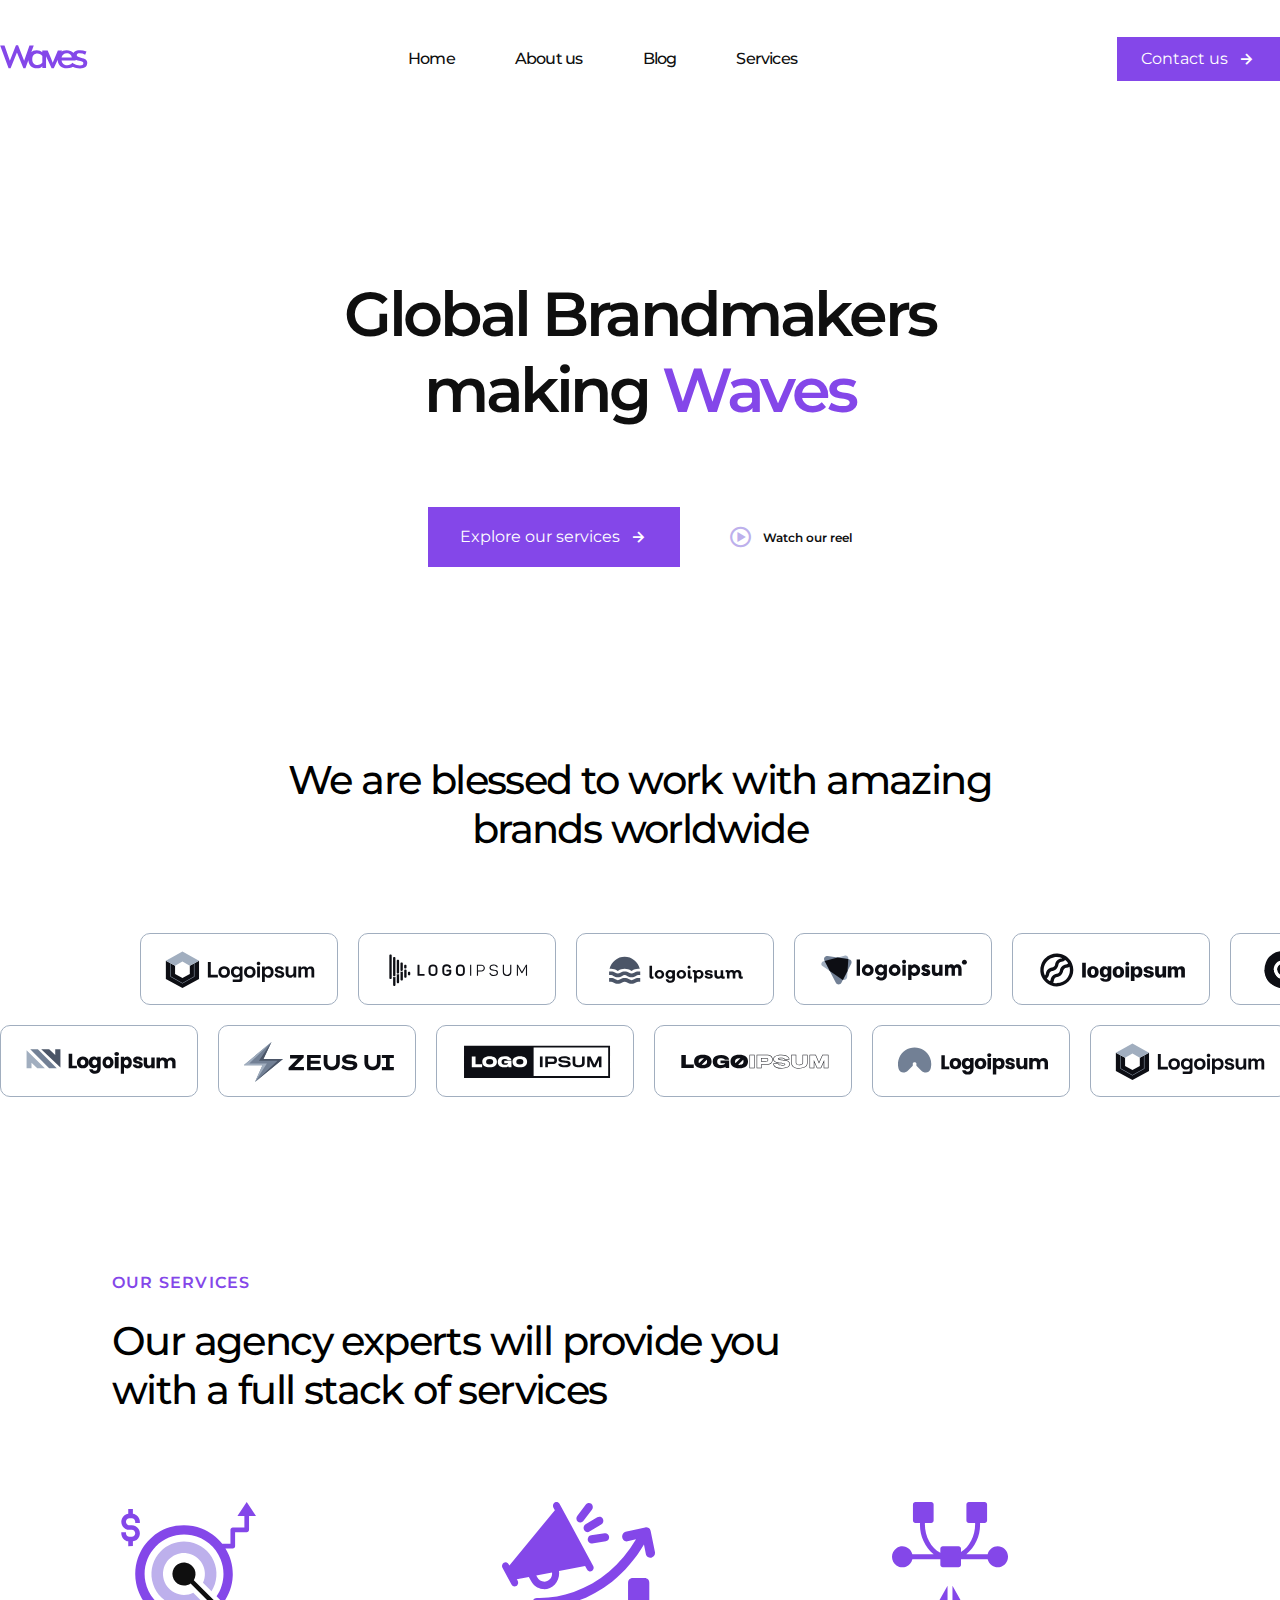
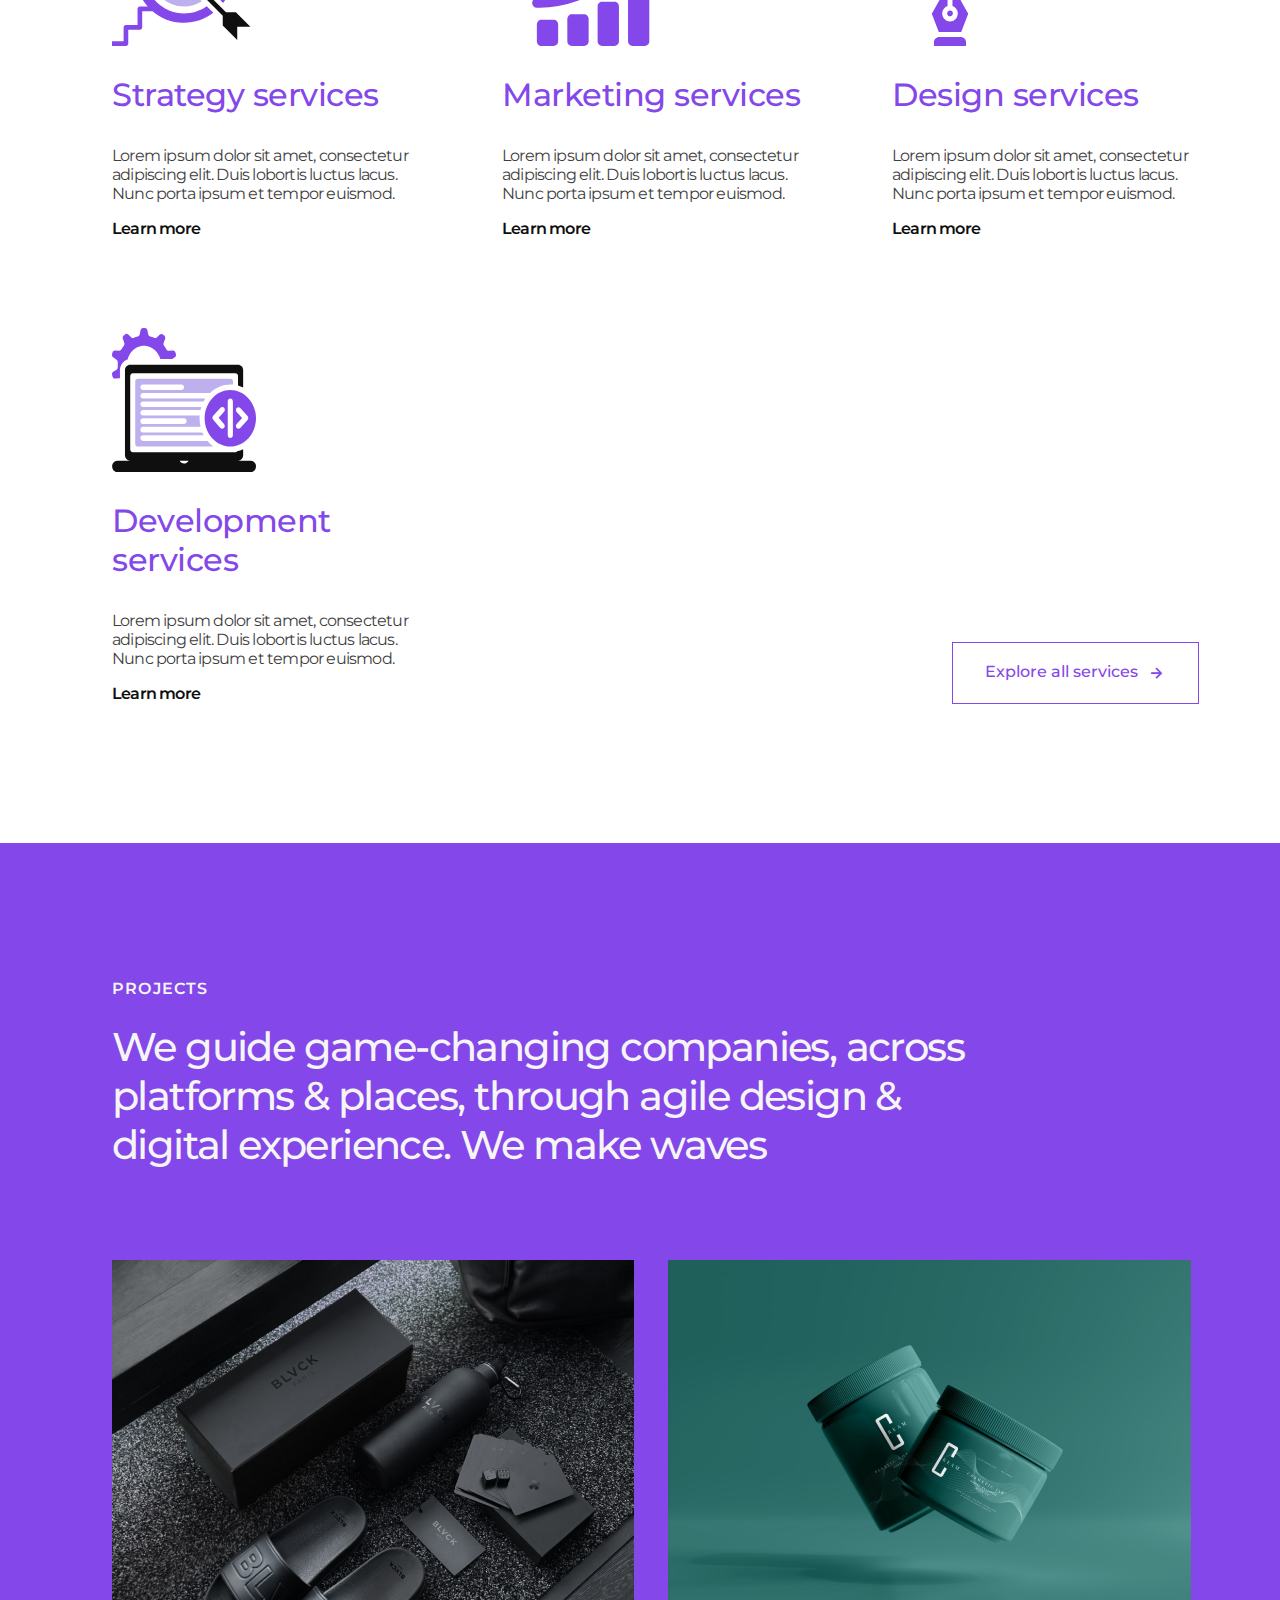
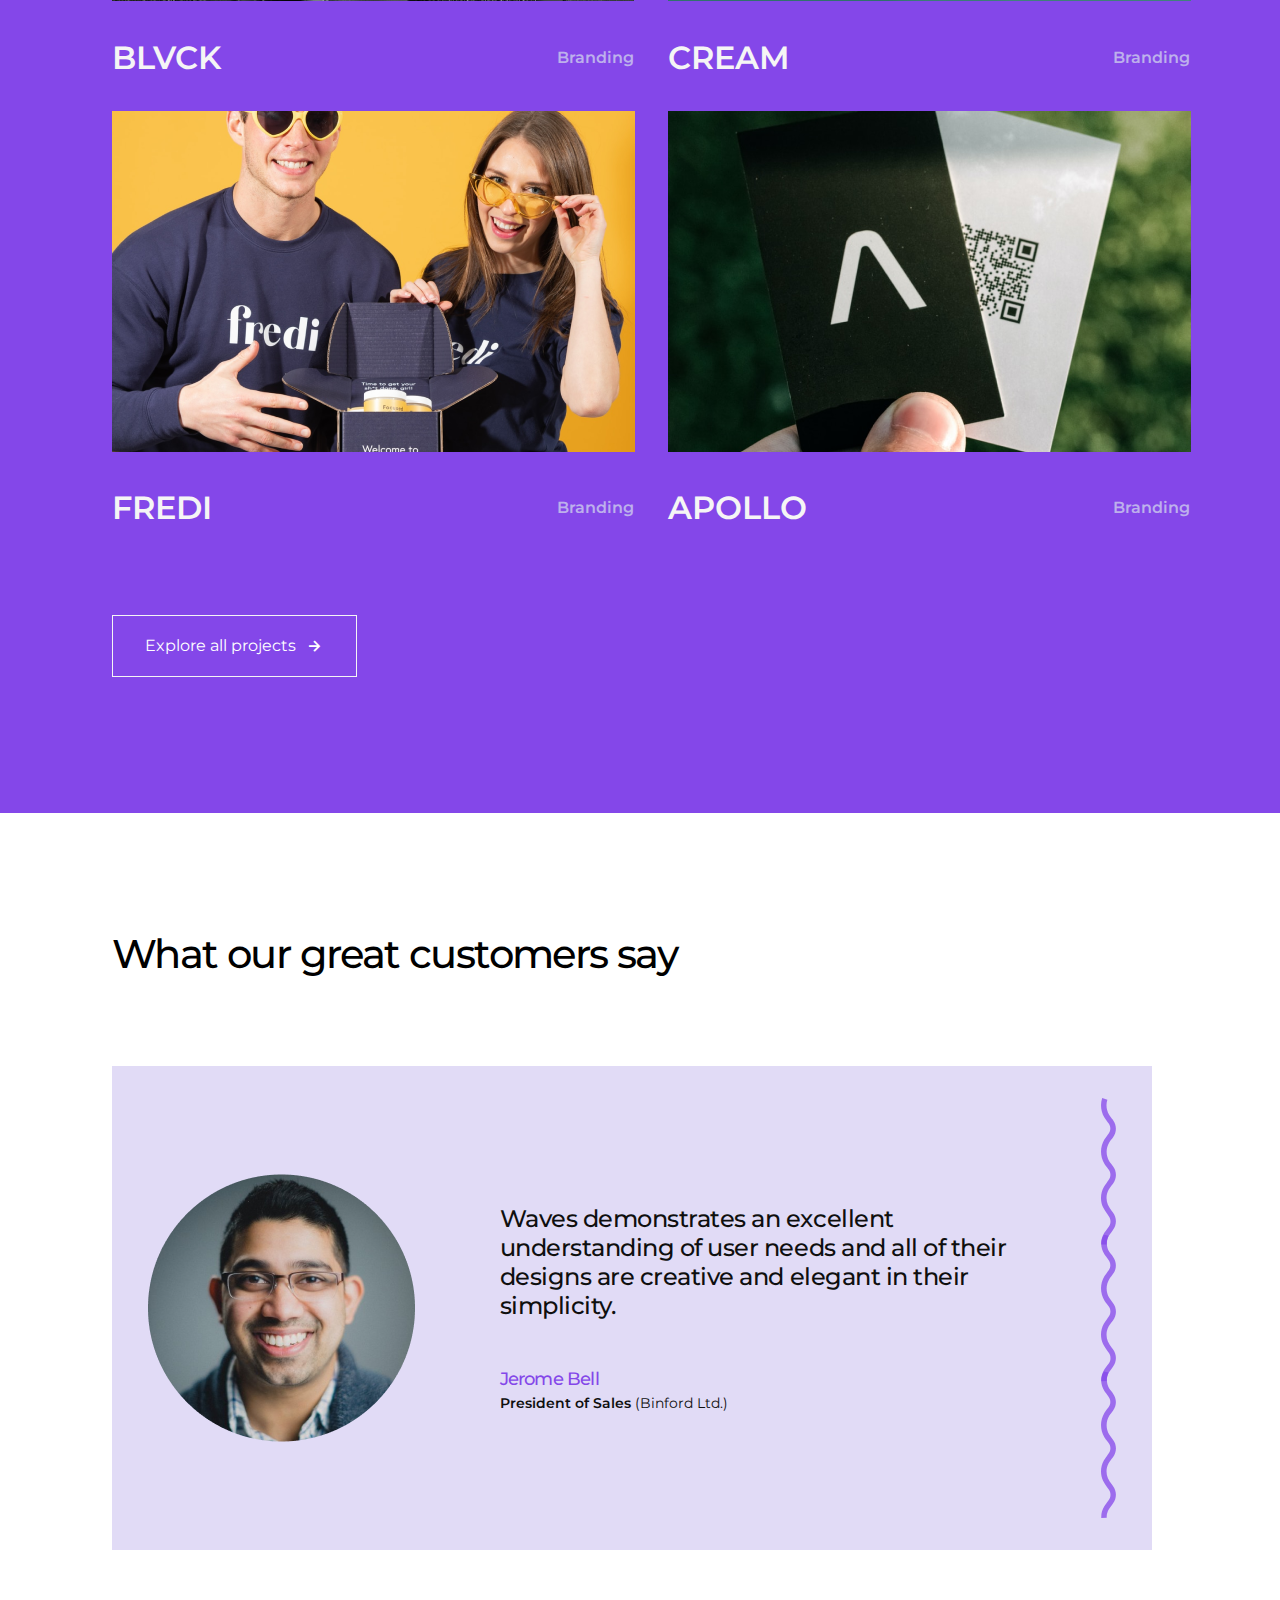
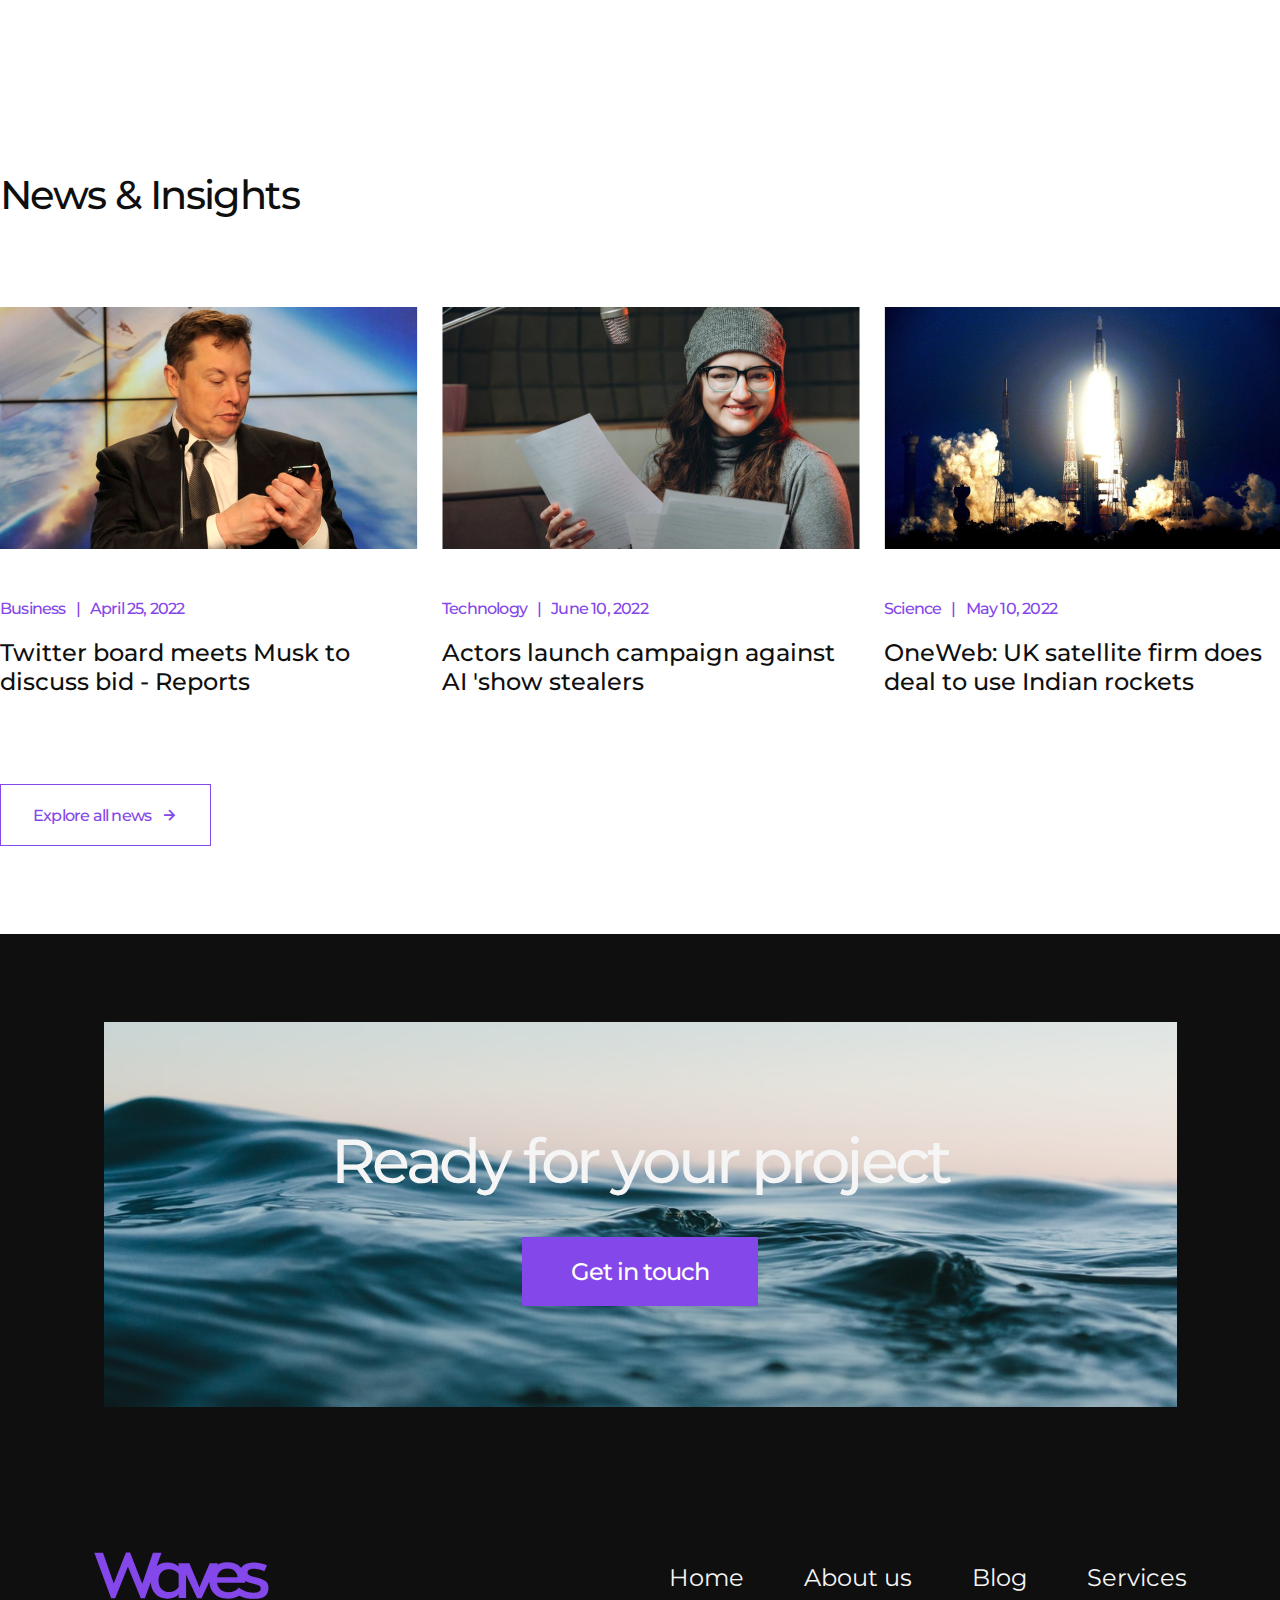
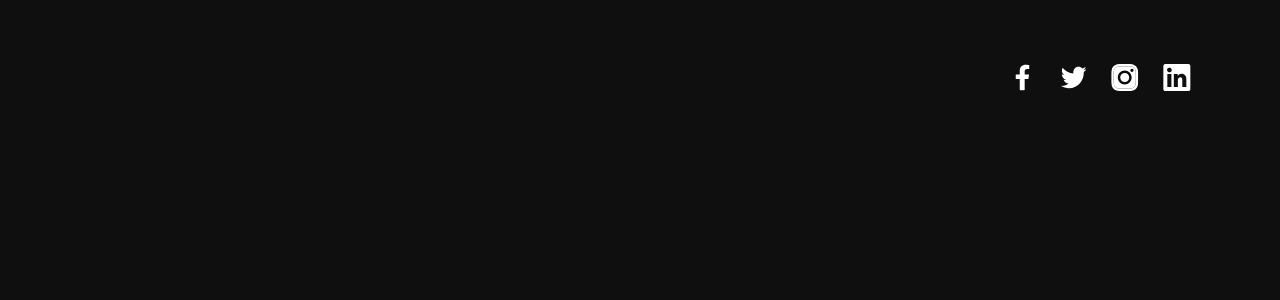
<file: index.html>
<!DOCTYPE html>
<html lang="en">

<head>
    <meta charset="UTF-8" />
    <meta name="viewport" content="width=device-width, initial-scale=1.0" />
    <!-- MAIN CSS -->
    <link rel="stylesheet" href="./css/style.min.css" />

    <!-- FAVICON LINK -->
    <link rel="icon" href="https://freesvg.org/img/Wave-Icon.png">

    <!-- BOXICONS LINK -->
    <link href='https://unpkg.com/boxicons@2.1.4/css/boxicons.min.css' rel='stylesheet'>
    <title>Waves</title>
</head>

<body>
    <!-- HEADER SECTION STARTED -->
    <header>
        <div class="container">
            <nav class="nav">
                <a href="#" class="nav_logo"><img src="./assets/images/svg/main-logo.svg" alt="main-logo"></a>
                <ul class="nav_list">
                    <li class="nav_list--item"><a href="#" class="nav_list--item-link">Home</a></li>
                    <li class="nav_list--item"><a href="#" class="nav_list--item-link">About us</a></li>
                    <li class="nav_list--item"><a href="#" class="nav_list--item-link">Blog</a></li>
                    <li class="nav_list--item"><a target="_blank" href="./pages/services/index.html" class="nav_list--item-link">Services</a></li>
                </ul>
                <a href="./pages/contact/index.html" target="_blank"><button class="nav_button">Contact us <i class='bx bx-right-arrow-alt'></i></button></a>
            </nav>
        </div>
    </header>
    <!-- HEADER SECTION ENDED -->

    <!-- MAIN SECTION STARTED -->
    <main>
        <!-- SECTION-1 STARTED -->
        <section id="section-1">
            <div class="container">
                <div class="section-1_wrapper">
                    <h2>Global
                        Brandmakers
                        making <span>Waves</span></h2>

                    <div class="section-1_wrapper-buttons">
                        <button class="explore-btn">Explore our services <i class='bx bx-right-arrow-alt'></i></button>
                        <button class="watch-btn"><i class='bx bx-play-circle'></i> Watch our reel</button>
                    </div>
                </div>
            </div>
        </section>
        <!-- SECTION-1 ENDED -->

        <!-- SECTION-2 STARTED -->
        <section id="section-2">
            <div class="section-2_wrapper container">
                <h2>We are blessed to work with amazing brands worldwide</h2>
            </div>
            <div class="section-2_wrapper-companies">
                <div class="right">
                    <div class="right-wrap">
                        <img src="./assets/images/svg/company-logo/logo-1.svg" alt="company-logo">
                    </div>

                    <div class="right-wrap">
                        <img src="./assets/images/svg/company-logo/logo-2.svg" alt="company-logo">
                    </div>


                    <div class="right-wrap">
                        <img src="./assets/images/svg/company-logo/logo-3.svg" alt="company-logo">
                    </div>

                    <div class="right-wrap">
                        <img src="./assets/images/svg/company-logo/logo-4.svg" alt="company-logo">
                    </div>

                    <div class="right-wrap">
                        <img src="./assets/images/svg/company-logo/logo-5.svg" alt="company-logo">
                    </div>

                    <div class="right-wrap">
                        <img src="./assets/images/svg/company-logo/logo-6.svg" alt="company-logo">
                    </div>

                    <div class="right-wrap">
                        <img src="./assets/images/svg/company-logo/logo-7.svg" alt="company-logo">
                    </div>

                    <div class="right-wrap">
                        <img src="./assets/images/svg/company-logo/logo-1.svg" alt="company-logo">
                    </div>


                    <div class="right-wrap">
                        <img src="./assets/images/svg/company-logo/logo-2.svg" alt="company-logo">
                    </div>


                    <div class="right-wrap">
                        <img src="./assets/images/svg/company-logo/logo-3.svg" alt="company-logo">
                    </div>


                    <div class="right-wrap">
                        <img src="./assets/images/svg/company-logo/logo-4.svg" alt="company-logo">
                    </div>



                    <div class="right-wrap">
                        <img src="./assets/images/svg/company-logo/logo-5.svg" alt="company-logo">
                    </div>


                    <div class="right-wrap">
                        <img src="./assets/images/svg/company-logo/logo-6.svg" alt="company-logo">
                    </div>


                    <div class="right-wrap">
                        <img src="./assets/images/svg/company-logo/logo-7.svg" alt="company-logo">
                    </div>

                </div>

                <div class="left">
                    <div class="left-wrap">
                        <img src="./assets/images/svg/company-logo/logo-8.svg" alt="company-logo">
                    </div>

                    <div class="left-wrap">
                        <img src="./assets/images/svg/company-logo/logo-9.svg" alt="company-logo">
                    </div>

                    <div class="left-wrap">
                        <img src="./assets/images/svg/company-logo/logo-10.svg" alt="company-logo">
                    </div>

                    <div class="left-wrap">
                        <img src="./assets/images/svg/company-logo/logo-11.svg" alt="company-logo">
                    </div>

                    <div class="left-wrap">
                        <img src="./assets/images/svg/company-logo/logo-12.svg" alt="company-logo">
                    </div>

                    <div class="left-wrap">
                        <img src="./assets/images/svg/company-logo/logo-1.svg" alt="company-logo">
                    </div>

                    <div class="left-wrap">
                        <img src="./assets/images/svg/company-logo/logo-2.svg" alt="company-logo">
                    </div>

                    <div class="left-wrap">
                        <img src="./assets/images/svg/company-logo/logo-3.svg" alt="company-logo">
                    </div>


                    <div class="left-wrap">
                        <img src="./assets/images/svg/company-logo/logo-1.svg" alt="company-logo">
                    </div>

                    <div class="left-wrap">
                        <img src="./assets/images/svg/company-logo/logo-2.svg" alt="company-logo">
                    </div>

                    <div class="left-wrap">
                        <img src="./assets/images/svg/company-logo/logo-3.svg" alt="company-logo">
                    </div>


                    <div class="left-wrap">
                        <img src="./assets/images/svg/company-logo/logo-4.svg" alt="company-logo">
                    </div>

                    <div class="left-wrap">
                        <img src="./assets/images/svg/company-logo/logo-5.svg" alt="company-logo">
                    </div>

                    <div class="left-wrap">
                        <img src="./assets/images/svg/company-logo/logo-6.svg" alt="company-logo">
                    </div>


                    <div class="left-wrap">
                        <img src="./assets/images/svg/company-logo/logo-7.svg" alt="company-logo">
                    </div>

                    <div class="left-wrap">
                        <img src="./assets/images/svg/company-logo/logo-8.svg" alt="company-logo">
                    </div>

                    <div class="left-wrap">
                        <img src="./assets/images/svg/company-logo/logo-9.svg" alt="company-logo">
                    </div>
                </div>
            </div>
        </section>
        <!-- SECTION-2 ENDED -->

        <!-- SECTION-3 STARTED -->
        <section id="section-3">
            <div class="container">
                <div class="section-3_wrapper">
                    <small class="service">OUR SERVICES</small>

                    <h3>Our agency experts will provide you with a full stack of services</h3>

                    <div class="info_wrappper">
                        <div class="info_wrappper_card">
                            <img src="./assets/images/svg/target-icon.svg" alt="target">
                            <div class="info_wrappper_card-title">
                                <h2>Strategy services</h2>
                                <p>Lorem ipsum dolor sit amet, consectetur adipiscing elit. Duis lobortis luctus lacus.
                                    Nunc porta ipsum et tempor euismod.</p>

                                <a href="#">Learn more</a>
                            </div>
                        </div>

                        <div class="info_wrappper_card">
                            <img src="./assets/images/svg/declaration-icon.svg" alt="target">
                            <div class="info_wrappper_card-title">
                                <h2>Marketing services</h2>
                                <p>Lorem ipsum dolor sit amet, consectetur adipiscing elit. Duis lobortis luctus lacus.
                                    Nunc porta ipsum et tempor euismod.</p>

                                <a href="#">Learn more</a>
                            </div>
                        </div>


                        <div class="info_wrappper_card">
                            <img src="./assets/images/svg/kistichka-icon.svg" alt="target">
                            <div class="info_wrappper_card-title">
                                <h2>Design services</h2>
                                <p>Lorem ipsum dolor sit amet, consectetur adipiscing elit. Duis lobortis luctus lacus.
                                    Nunc porta ipsum et tempor euismod.</p>

                                <a href="#">Learn more</a>
                            </div>
                        </div>


                        <div class="info_wrappper_card">
                            <img src="./assets/images/svg/web-site-icon.svg" alt="target">
                            <div class="info_wrappper_card-title">
                                <h2>Development
                                    services</h2>
                                <p>Lorem ipsum dolor sit amet, consectetur adipiscing elit. Duis lobortis luctus lacus.
                                    Nunc porta ipsum et tempor euismod.</p>

                                <a href="#">Learn more</a>
                            </div>
                        </div>

                        <button class="explore-2">Explore all services <i class='bx bx-right-arrow-alt'></i></button>
                    </div>
                </div>
            </div>
        </section>
        <!-- SECTION-3 ENDED -->

        <!-- SECTION-4 STARTED -->
        <section id="section-4">
            <div class="container">
                <div class="section-4_wrapper">
                    <small class="projects">PROJECTS</small>

                    <h2>We guide game-changing companies, across platforms & places, through agile design & digital
                        experience. We make waves</h2>

                    <div class="company-wraper">
                        <div class="company-wraper-card">
                            <img src="./assets/images/png-jpg/grid-1.png" alt="grid">

                            <div class="company-wraper-card-title">
                                <h3>BLVCK</h3>
                                <p>Branding</p>
                            </div>
                        </div>

                        <div class="company-wraper-card">
                            <img src="./assets/images/png-jpg/grid-2.png" alt="grid">

                            <div class="company-wraper-card-title">
                                <h3>CREAM</h3>
                                <p>Branding</p>
                            </div>
                        </div>



                        <div class="company-wraper-card">
                            <img src="./assets/images/png-jpg/grid-3.png" alt="grid">

                            <div class="company-wraper-card-title">
                                <h3>FREDI</h3>
                                <p>Branding</p>
                            </div>
                        </div>


                        <div class="company-wraper-card">
                            <img src="./assets/images/png-jpg/grid-4.png" alt="grid">

                            <div class="company-wraper-card-title">
                                <h3>APOLLO</h3>
                                <p>Branding</p>
                            </div>
                        </div>
                    </div>

                    <button class="explore-3">Explore all projects <i class='bx bx-right-arrow-alt'></i></button>
                </div>
            </div>
        </section>
        <!-- SECTION-4 ENDED -->

        <!-- SECTION-5 STARTED -->
        <section id="section-5">
            <div class="container">
                <div class="section-5_wrapper">
                    <h2>What our great customers say</h2>

                    <div class="user-wrapper">
                        <img src="./assets/images/png-jpg/admin-2.png" alt="admin">

                        <div class="user-wrapper-title">
                            <p>Waves demonstrates an excellent understanding of user needs and all of their designs are
                                creative and elegant in their
                                simplicity.</p>

                            <h3>Jerome Bell</h3>
                            <h4>President of Sales <span>(Binford Ltd.)</span></h4>
                        </div>

                        <img src="./assets/images/svg/horizontal-tolqin.svg" alt="tolqin">
                    </div>
                </div>
            </div>
        </section>
        <!-- SECTION-5 ENDED -->

        <!-- SECTION-6 STARTED -->
        <section id="section-6">
            <div class="container">
                <div class="section-6_wrapper">
                    <h2>News & Insights</h2>

                    <div class="news-wrapper">
                        <div class="news-wrapper_card">
                            <img src="./assets/images/png-jpg/news-1.png" alt="news">

                            <div class="news-wrapper_card-title">
                                <div class="type"><span>Business</span> | <span>April 25, 2022</span></div>

                                <h3>Twitter board meets Musk to discuss bid - Reports</h3>
                            </div>
                        </div>

                        <div class="news-wrapper_card">
                            <img src="./assets/images/png-jpg/news-2.png" alt="news">

                            <div class="news-wrapper_card-title">
                                <div class="type"><span>Technology</span> | <span>June 10, 2022</span></div>

                                <h3>Actors launch campaign against AI 'show stealers</h3>
                            </div>
                        </div>


                        <div class="news-wrapper_card">
                            <img src="./assets/images/png-jpg/news-3.png" alt="news">

                            <div class="news-wrapper_card-title">
                                <div class="type"><span>Science</span> | <span>May 10, 2022</span></div>

                                <h3>OneWeb: UK satellite firm does deal to use Indian rockets</h3>
                            </div>
                        </div>
                    </div>

                    <button class="explore-4">Explore all news <i class='bx bx-right-arrow-alt'></i></button>
                </div>
            </div>
        </section>
        <!-- SECTION-6 ENDED -->
    </main>
    <!-- MAIN SECTION ENDED -->

    <!-- FOOTER SECTION STARTED -->
    <footer>
        <div class="container">
            <div class="footer-wrapper">
                <div class="footer-form">
                    <h3>Ready for your project</h3>

                    <button>Get in touch</button>
                </div>

                <div class="footer-info">
                    <a href="#"><img src="./assets/images/svg/main-logo-big.svg" alt="main-logo"></a>
                    <ul>
                        <li>Home</li>
                        <li>About us</li>
                        <li>Blog</li>
                        <li>Services</li>
                    </ul>
                </div>

                    <ul class="footer-social">
                        <li><img src="./assets/images/svg/facebook.svg" alt="facebook"></li>
                        <li><img src="./assets/images/svg/twitter.svg" alt="twitter"></li>
                        <li><img src="./assets/images/svg/Instagram.svg" alt="instagram"></li>
                        <li><img src="./assets/images/svg/linkedin.svg" alt="linkedin"></li>
                    </ul>
            </div>
        </div>
    </footer>
    <!-- FOOTER SECTION ENDED -->
</body>

</html>
</file>
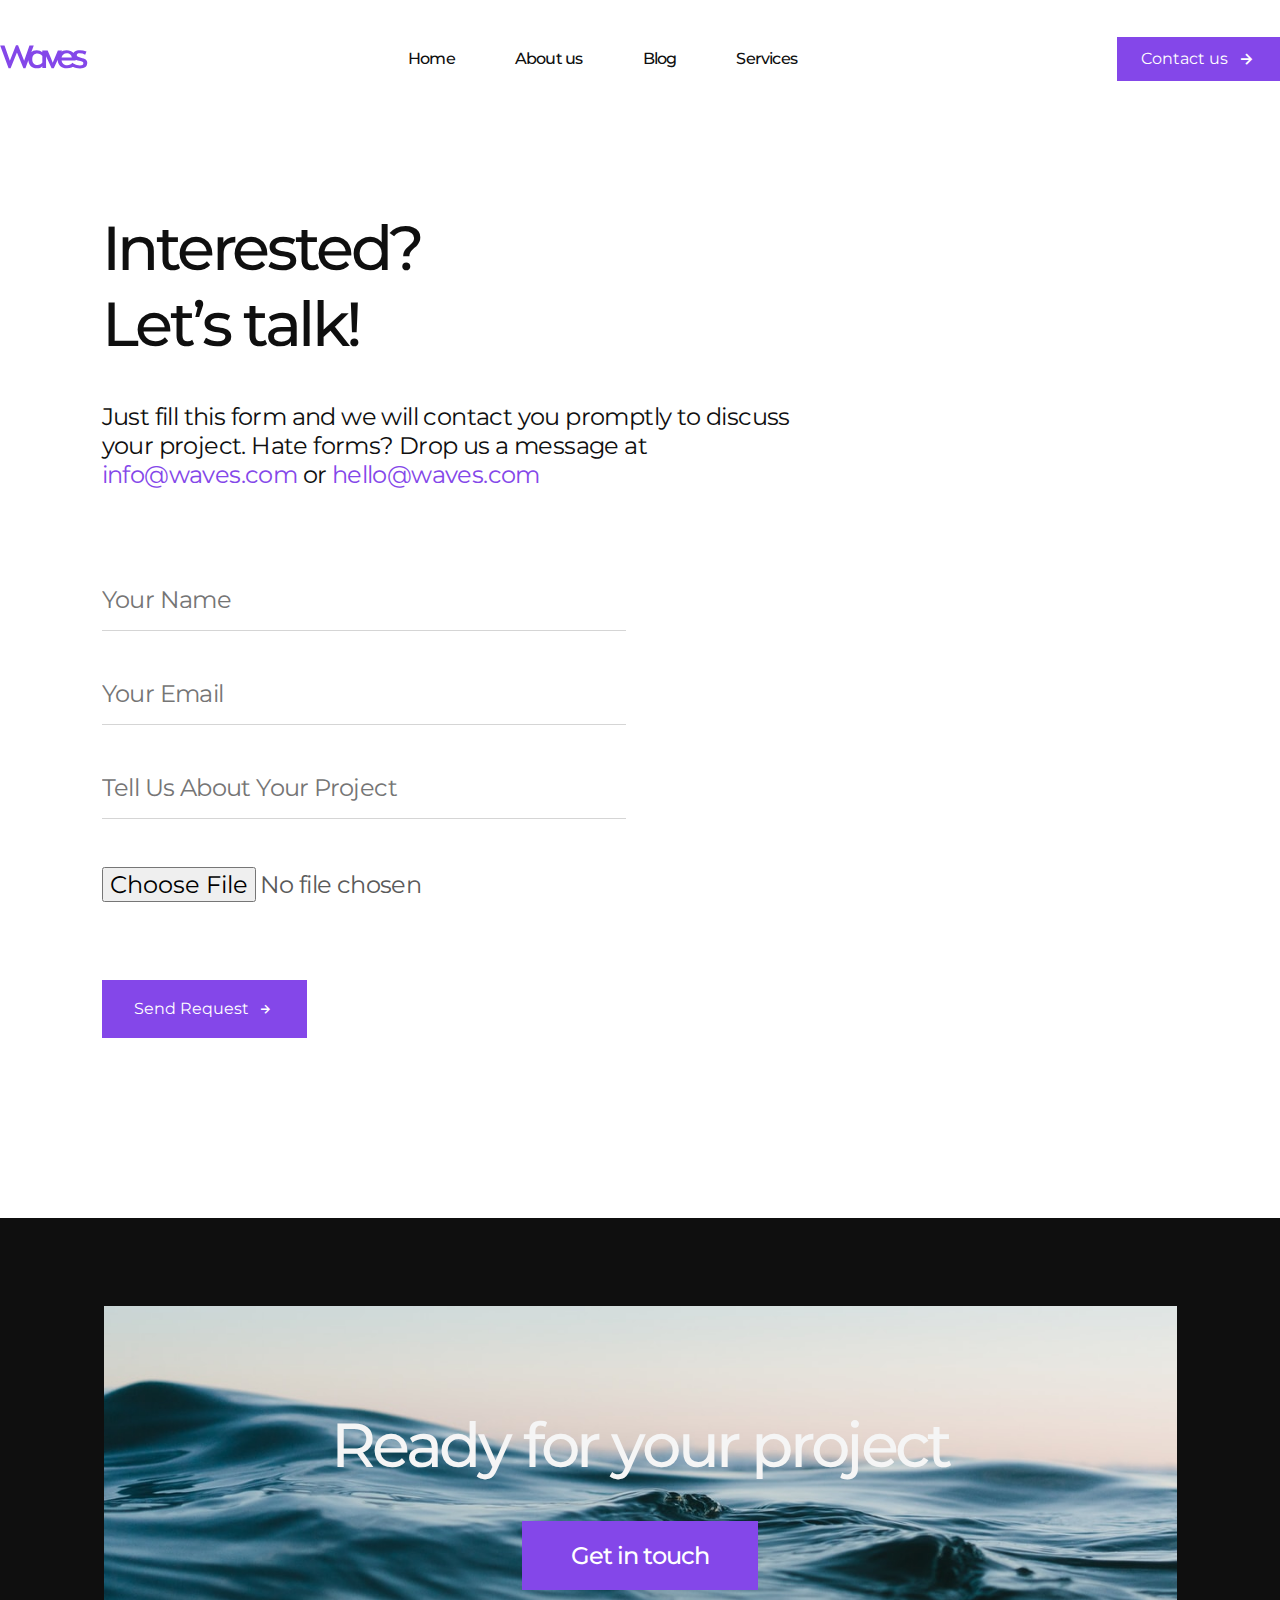
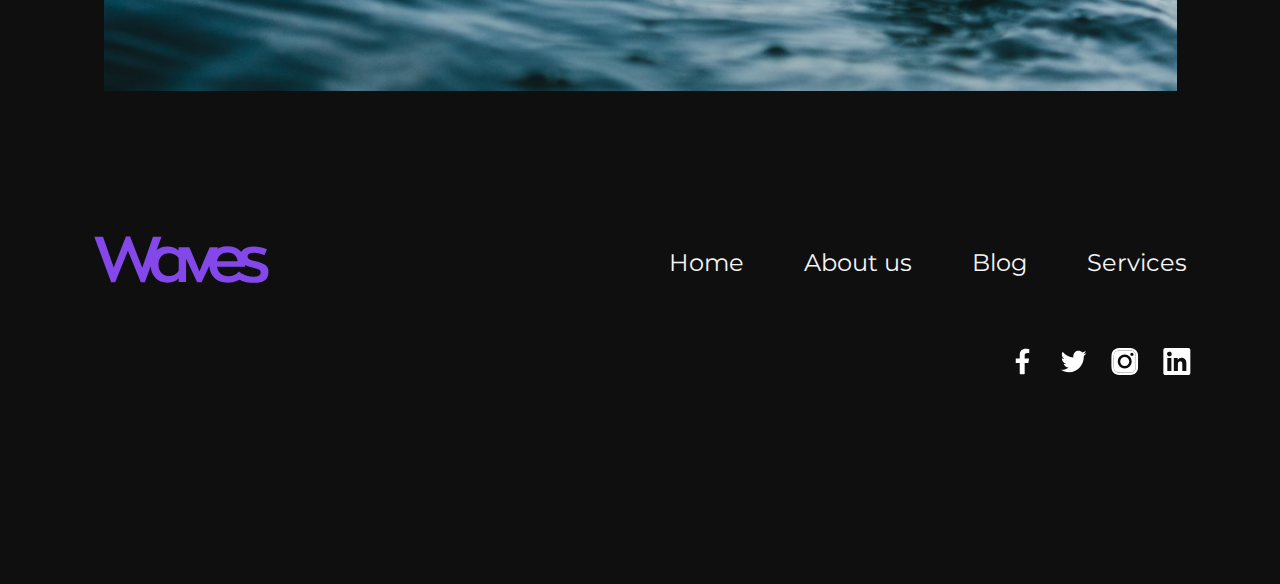
<file: pages/contact/index.html>
<!DOCTYPE html>
<html lang="en">

<head>
    <meta charset="UTF-8" />
    <meta name="viewport" content="width=device-width, initial-scale=1.0" />
    <!-- MAIN CSS -->
    <link rel="stylesheet" href="./../../css/style.min.css" />

    <!-- FAVICON LINK -->
    <link rel="icon" href="https://freesvg.org/img/Wave-Icon.png">

    <!-- BOXICONS LINK -->
    <link href='https://unpkg.com/boxicons@2.1.4/css/boxicons.min.css' rel='stylesheet'>
    <title>Contact us</title>
</head>

<body>
    <!-- HEADER SECTION STARTED -->
    <header>
        <div class="container">
            <nav class="nav">
                <a href="#" class="nav_logo"><img src="./../../assets/images/svg/main-logo.svg" alt="main-logo"></a>
                <ul class="nav_list">
                    <li class="nav_list--item"><a href="./../../index.html" class="nav_list--item-link">Home</a></li>
                    <li class="nav_list--item"><a href="#" class="nav_list--item-link">About us</a></li>
                    <li class="nav_list--item"><a href="#" class="nav_list--item-link">Blog</a></li>
                    <li class="nav_list--item"><a href="./../services/index.html" target="_blank"
                            class="nav_list--item-link">Services</a></li>
                </ul>
                <a href="#"><button class="nav_button">Contact us <i class='bx bx-right-arrow-alt'></i></button></a>
            </nav>
        </div>
    </header>
    <!-- HEADER SECTION ENDED -->

    <!-- MAIN SECTION STARTED -->
    <main>
        <section id="contact-section">
            <div class="container-2">
                <div class="contact-section-wrapper">
                    <h2>Interested?
                        Let’s talk!</h2>

                    <p>Just fill this form and we will contact you promptly to discuss your project. Hate forms? Drop us
                        a message at
                        <span>info@waves.com</span> or <span>hello@waves.com</span>
                    </p>


                    <form action="https://echo.htmlacademy.ru/" method="post" class="form-wrapper">
                        <input type="text" required placeholder="Your Name" name="Your name">
                        <input type="email" required placeholder="Your Email" name="Your email">
                        <input type="text" required placeholder="Tell Us About Your Project" name="About your project">
                        <input type="file" required class="file-choose" name="Your project">

                        <button type="submit">Send Request <i class='bx bx-right-arrow-alt'></i></button>
                    </form>
                </div>
            </div>
        </section>
    </main>
    <!-- MAIN SECTION ENDED -->

    <!-- FOOTER SECTION STARTED -->
    <footer>
        <div class="container">
            <div class="footer-wrapper">
                <div class="footer-form">
                    <h3>Ready for your project</h3>

                    <button>Get in touch</button>
                </div>

                <div class="footer-info">
                    <a href="#"><img src="./../../assets/images/svg/main-logo-big.svg" alt="main-logo"></a>
                    <ul>
                        <li>Home</li>
                        <li>About us</li>
                        <li>Blog</li>
                        <li>Services</li>
                    </ul>
                </div>

                <ul class="footer-social">
                    <li><img src="./../../assets/images/svg/facebook.svg" alt="facebook"></li>
                    <li><img src="./../../assets/images/svg/twitter.svg" alt="twitter"></li>
                    <li><img src="./../../assets/images/svg/Instagram.svg" alt="instagram"></li>
                    <li><img src="./../../assets/images/svg/linkedin.svg" alt="linkedin"></li>
                </ul>
            </div>
        </div>
    </footer>
    <!-- FOOTER SECTION ENDED -->
</body>

</html>
</file>
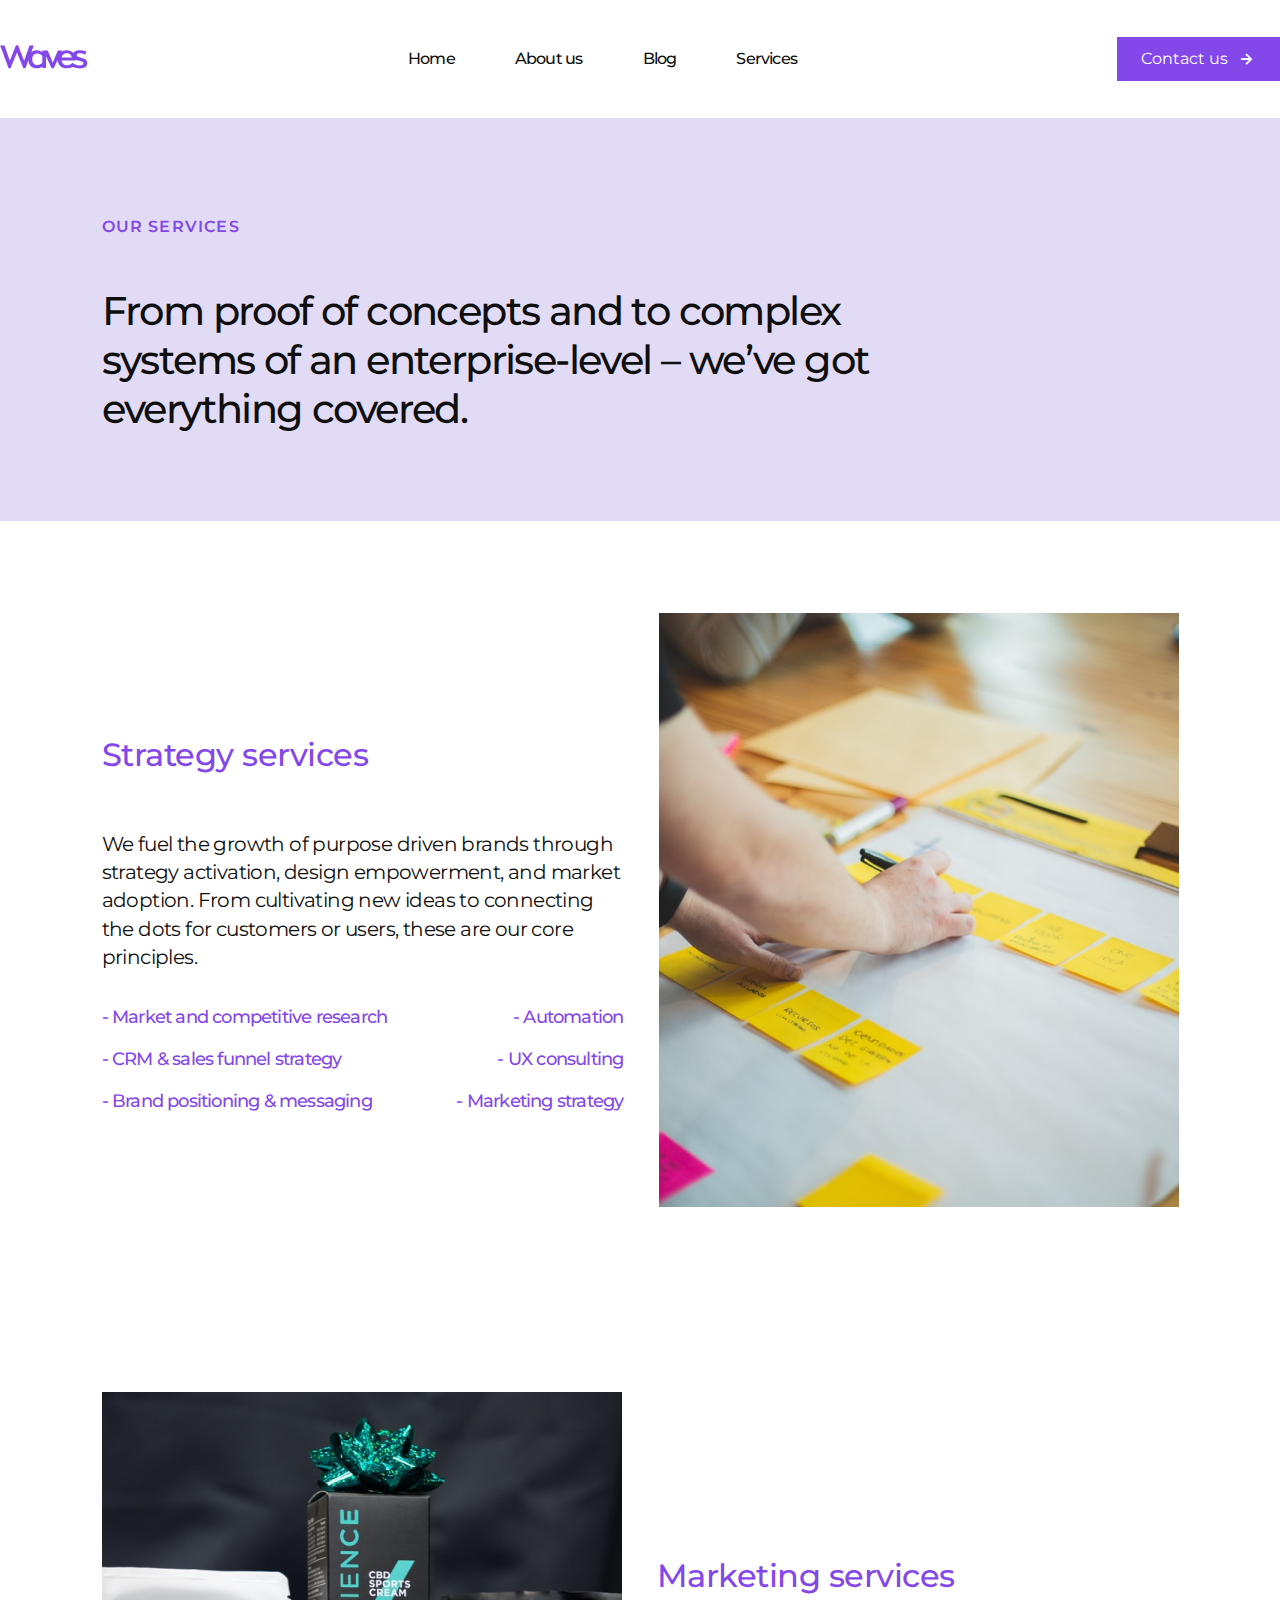
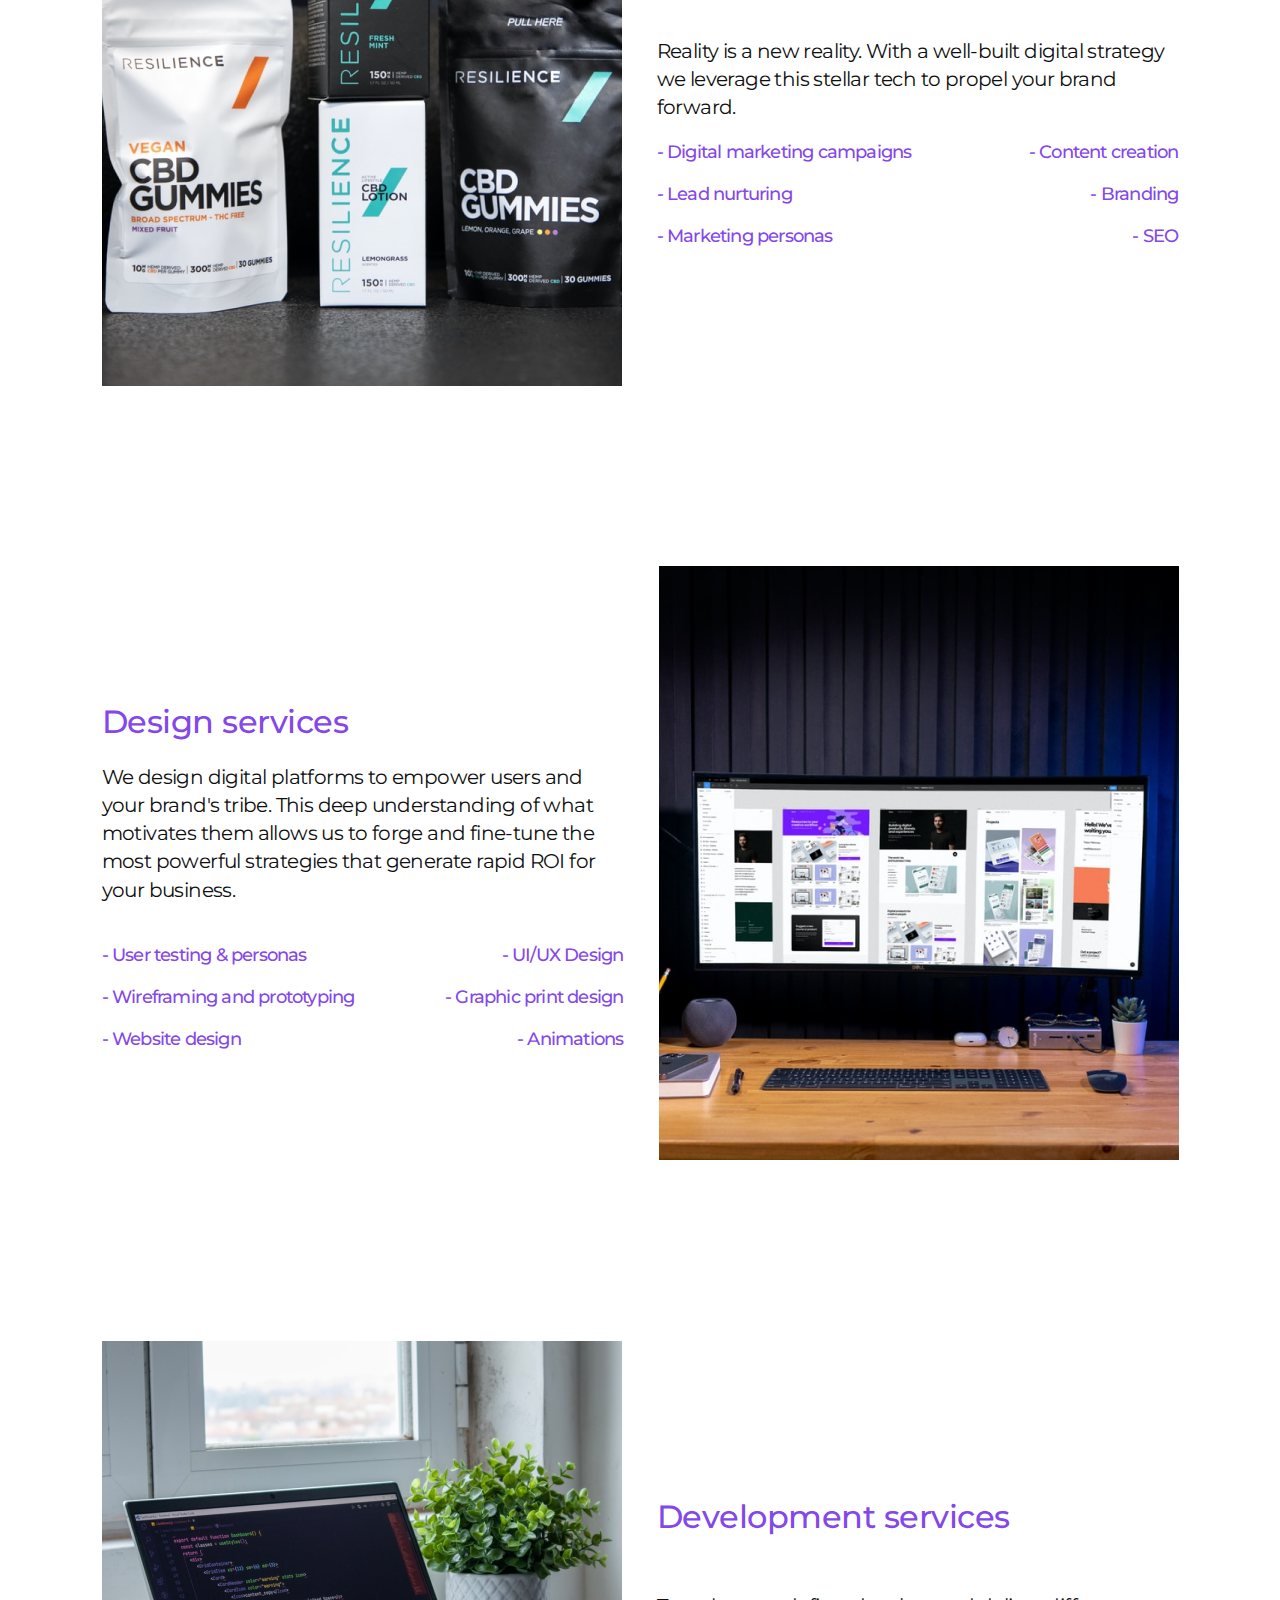
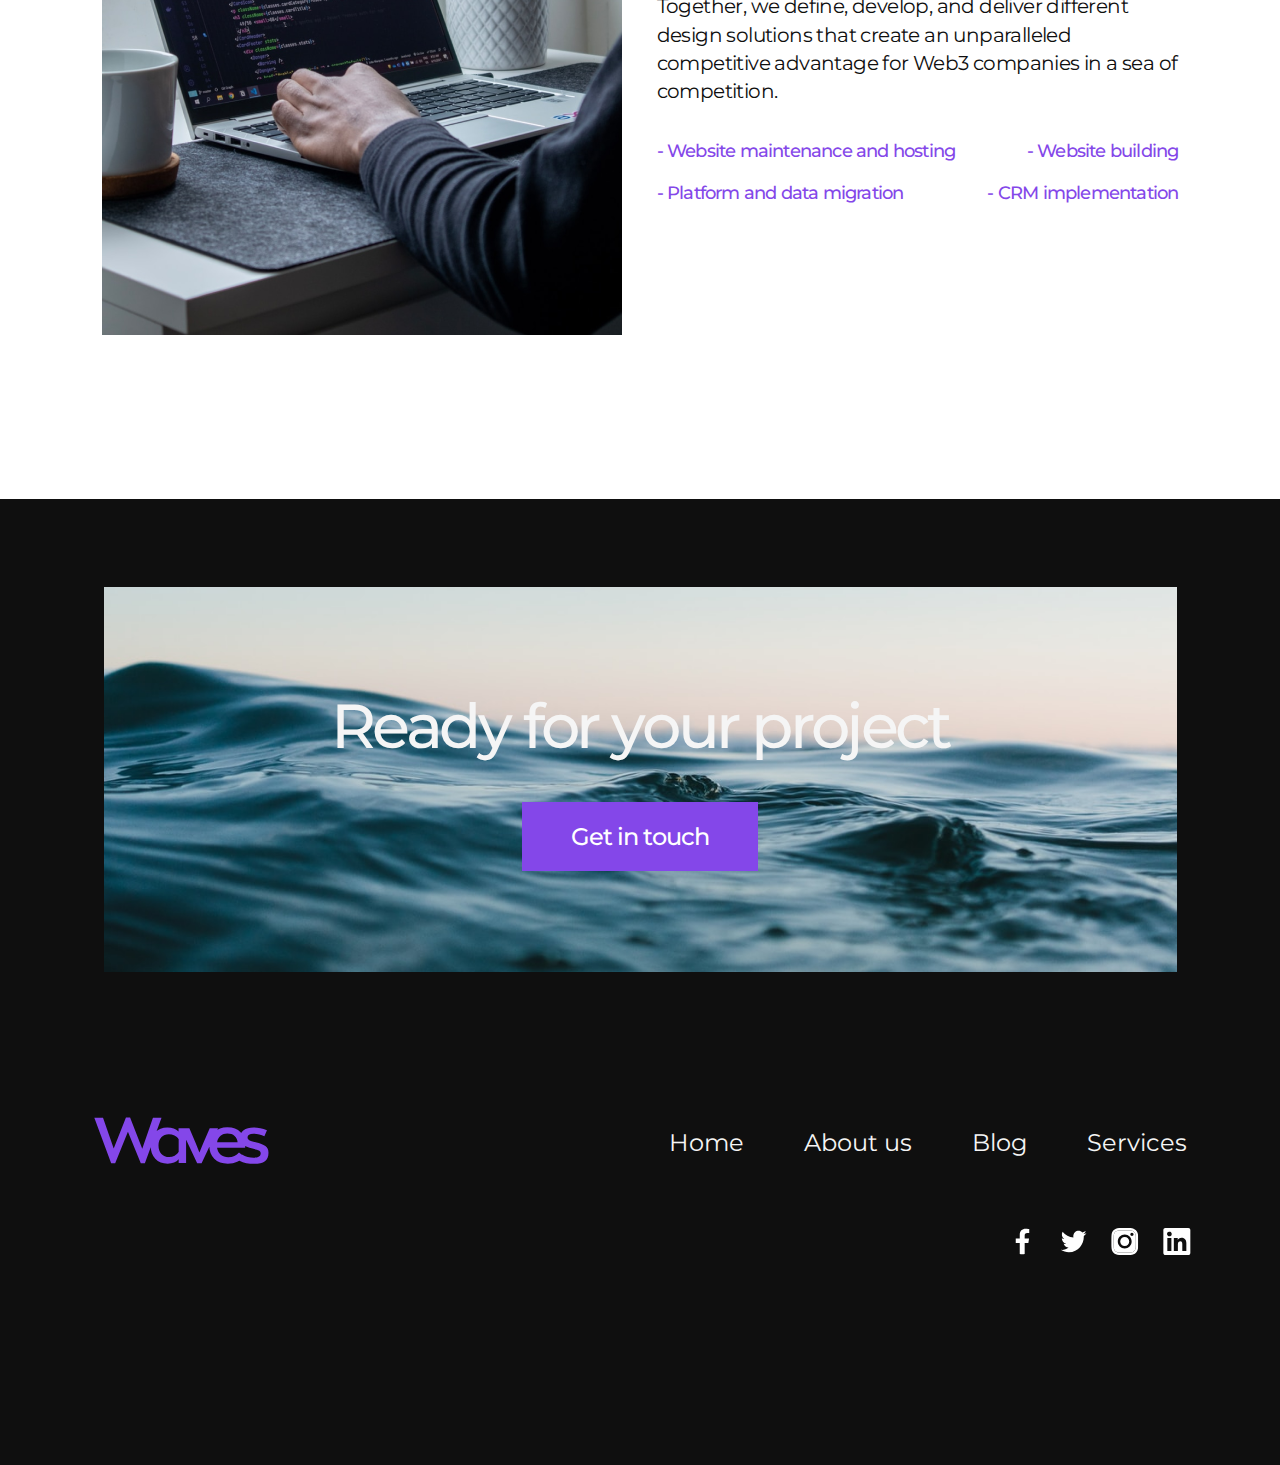
<file: pages/services/index.html>
<!DOCTYPE html>
<html lang="en">

<head>
    <meta charset="UTF-8" />
    <meta name="viewport" content="width=device-width, initial-scale=1.0" />
    <!-- MAIN CSS -->
    <link rel="stylesheet" href="./../../css/style.min.css" />

    <!-- FAVICON LINK -->
    <link rel="icon" href="https://freesvg.org/img/Wave-Icon.png">

    <!-- BOXICONS LINK -->
    <link href='https://unpkg.com/boxicons@2.1.4/css/boxicons.min.css' rel='stylesheet'>
    <title>Services</title>
</head>

<body>
    <!-- HEADER SECTION STARTED -->
    <header>
        <div class="container">
            <nav class="nav">
                <a href="#" class="nav_logo"><img src="./../../assets/images/svg/main-logo.svg" alt="main-logo"></a>
                <ul class="nav_list">
                    <li class="nav_list--item"><a href="./../../index.html" class="nav_list--item-link">Home</a></li>
                    <li class="nav_list--item"><a href="#" class="nav_list--item-link">About us</a></li>
                    <li class="nav_list--item"><a href="#" class="nav_list--item-link">Blog</a></li>
                    <li class="nav_list--item"><a href="#" class="nav_list--item-link">Services</a></li>
                </ul>
                <a href="./../../pages/contact/index.html" target="_blank"><button class="nav_button">Contact us <i class='bx bx-right-arrow-alt'></i></button></a>
            </nav>
        </div>
    </header>
    <!-- HEADER SECTION ENDED -->

    <!-- MAIN SECTION STARTED -->
    <main>
        <!-- SERVICE SECTION STARTED -->
        <section id="services">
            <div class="container-2">
                <div class="services">
                    <h1>OUR SERVICES</h1>
                    <p>From proof of concepts and to complex systems of an enterprise-level – we’ve got everything
                        covered.</p>
                </div>
            </div>
        </section>
        <section id="strategy">
            <div class="container-2">
                <div class="strategy">
                    <div class="strategy-body">
                        <div class="strategy-body_left">
                            <h1>Strategy services</h1>
                            <p>We fuel the growth of purpose driven brands through strategy activation, design
                                empowerment, and market adoption. From cultivating new ideas to connecting the dots for
                                customers or users, these are our core principles.</p>
                            <ul>
                                <li>
                                    <p>- Market and competitive research</p>
                                    <p>- Automation</p>
                                </li>
                                <li>
                                    <p>- CRM & sales funnel strategy</p>
                                    <p>- UX consulting</p>
                                </li>
                                <li>
                                    <p>- Brand positioning & messaging</p>
                                    <p>- Marketing strategy</p>
                                </li>
                            </ul>
                        </div>
                        <div class="strategy-body_right">
                            <img src="./../../assets/images/png-jpg/services-1.png" alt="services">
                        </div>
                    </div>
                </div>
            </div>
        </section>
        <section id="marketing">
            <div class="container-2">
                <div class="marketing">
                    <div class="marketing_body">
                        <div class="marketing_body-left">
                            <img src="./../../assets/images/png-jpg/services-2.png" alt="servies">
                        </div>
                        <div class="marketing_body-right">
                            <h1>Marketing services</h1>
                            <p>Reality is a new reality. With a well-built digital strategy we leverage this stellar
                                tech to propel your brand forward.</p>
                            <ul class="marketing_body-right_list">
                                <li>
                                    <p>- Digital marketing campaigns</p>
                                    <p>- Content creation</p>
                                </li>
                                <li>
                                    <p>- Lead nurturing</p>
                                    <p>- Branding</p>
                                </li>
                                <li>
                                    <p>- Marketing personas</p>
                                    <p>- SEO</p>
                                </li>
                            </ul>
                        </div>
                    </div>
                </div>
            </div>
        </section>
        <section id="design">
            <div class="container-2">
                <div class="design">
                    <div class="design_body">
                        <div class="design_body_left">
                            <h1>
                                Design services
                            </h1>
                            <p>
                                We design digital platforms to empower users and your brand's tribe. This deep
                                understanding of what motivates them allows us to forge and fine-tune the most powerful
                                strategies that generate rapid ROI for your business.
                            </p>
                            <ul class="design_body_left-list">
                                <li>
                                    <p>- User testing & personas</p>
                                    <p>- UI/UX Design</p>
                                </li>
                                <li>
                                    <p>- Wireframing and prototyping</p>
                                    <p>- Graphic print design</p>
                                </li>
                                <li>
                                    <p>- Website design</p>
                                    <p>- Animations</p>
                                </li>
                            </ul>
                        </div>
                        <div class="design_body_right">
                            <img src="./../../assets/images/png-jpg/services-3.png" alt="services">
                        </div>
                    </div>
                </div>
            </div>
        </section>
        <section id="development">
            <div class="container-2">
                <div class="development">
                    <div class="development_body">
                        <div class="development_body-left">
                            <img src="./../../assets/images/png-jpg/services-4.png" alt="services">
                        </div>
                        <div class="development_body-right">
                            <h1>Development services</h1>
                            <p>Together, we define, develop, and deliver different design solutions that create an
                                unparalleled competitive advantage for Web3 companies in a sea of competition.</p>
                            <ul class="development_body-right_list">
                                <li>
                                    <p>- Website maintenance and hosting</p>
                                    <p>- Website building</p>
                                </li>
                                <li>
                                    <p>- Platform and data migration</p>
                                    <p>- CRM implementation</p>
                                </li>
                            </ul>
                        </div>
                    </div>
                </div>
            </div>
        </section>
        <!-- SERVICE SECTION ENDED -->
    </main>
    <!-- MAIN SECTION ENDED -->

    <!-- FOOTER SECTION STARTED -->
    <footer>
        <div class="container">
            <div class="footer-wrapper">
                <div class="footer-form">
                    <h3>Ready for your project</h3>

                    <button>Get in touch</button>
                </div>

                <div class="footer-info">
                    <a href="#"><img src="./../../assets/images/svg/main-logo-big.svg" alt="main-logo"></a>
                    <ul>
                        <li>Home</li>
                        <li>About us</li>
                        <li>Blog</li>
                        <li>Services</li>
                    </ul>
                </div>

                <ul class="footer-social">
                    <li><img src="./../../assets/images/svg/facebook.svg" alt="facebook"></li>
                    <li><img src="./../../assets/images/svg/twitter.svg" alt="twitter"></li>
                    <li><img src="./../../assets/images/svg/Instagram.svg" alt="instagram"></li>
                    <li><img src="./../../assets/images/svg/linkedin.svg" alt="linkedin"></li>
                </ul>
            </div>
        </div>
    </footer>
    <!-- FOOTER SECTION ENDED -->
</body>

</html>
</file>
<file: css/style.min.css>
/*! normalize.css v8.0.1 | MIT License | github.com/necolas/normalize.css */@import"https://fonts.googleapis.com/css2?family=Montserrat:ital,wght@0,100..900;1,100..900&display=swap";html{line-height:1.15;-webkit-text-size-adjust:100%}body{margin:0}main{display:block}h1{font-size:2em;margin:.67em 0}hr{box-sizing:content-box;height:0;overflow:visible}pre{font-family:monospace,monospace;font-size:1em}a{background-color:rgba(0,0,0,0)}abbr[title]{border-bottom:none;text-decoration:underline;text-decoration:underline dotted}b,strong{font-weight:bolder}code,kbd,samp{font-family:monospace,monospace;font-size:1em}small{font-size:80%}sub,sup{font-size:75%;line-height:0;position:relative;vertical-align:baseline}sub{bottom:-0.25em}sup{top:-0.5em}img{border-style:none}button,input,optgroup,select,textarea{font-family:inherit;font-size:100%;line-height:1.15;margin:0}button,input{overflow:visible}button,select{text-transform:none}button,[type=button],[type=reset],[type=submit]{-webkit-appearance:button}button::-moz-focus-inner,[type=button]::-moz-focus-inner,[type=reset]::-moz-focus-inner,[type=submit]::-moz-focus-inner{border-style:none;padding:0}button:-moz-focusring,[type=button]:-moz-focusring,[type=reset]:-moz-focusring,[type=submit]:-moz-focusring{outline:1px dotted ButtonText}fieldset{padding:.35em .75em .625em}legend{box-sizing:border-box;color:inherit;display:table;max-width:100%;padding:0;white-space:normal}progress{vertical-align:baseline}textarea{overflow:auto}[type=checkbox],[type=radio]{box-sizing:border-box;padding:0}[type=number]::-webkit-inner-spin-button,[type=number]::-webkit-outer-spin-button{height:auto}[type=search]{-webkit-appearance:textfield;outline-offset:-2px}[type=search]::-webkit-search-decoration{-webkit-appearance:none}::-webkit-file-upload-button{-webkit-appearance:button;font:inherit}details{display:block}summary{display:list-item}template{display:none}[hidden]{display:none}*{margin:0;padding:0;box-sizing:border-box;font-family:"Montserrat";scroll-behavior:smooth}a{text-decoration:none}ul{list-style-type:none}button{cursor:pointer}.container{max-width:1300px !important;margin:0 auto !important}.container-2{max-width:1077px;margin:0 auto}header{padding-top:24px;padding-bottom:24px;background-color:#fff;z-index:20}header .nav{display:flex;height:70px;align-items:center;justify-content:space-between}header .nav_list{display:flex;align-items:center;gap:60px}header .nav_list--item-link{transition:all .3s ease;color:#0f0f0f;font-size:16px;font-style:normal;font-weight:500;line-height:normal;letter-spacing:-0.8px}header .nav_list--item-link:hover{color:#8447e9}header .nav_list--item-link:active{color:#0f0f0f}header .nav_button{font-size:16px;color:#fff;display:flex;align-items:center;gap:8px;background-color:#8447e9;padding:12px 24px;border:none;transition:all .3s ease}header .nav_button i{font-size:20px}header .nav_button:hover{background-color:rgba(133,71,233,.831372549)}header .nav_button:active{background-color:#8447e9}main #section-1 .section-1_wrapper{padding-top:158px;padding-bottom:100px;display:flex;flex-direction:column;align-items:center;text-align:center}main #section-1 .section-1_wrapper h2{max-width:608px;color:#0f0f0f;text-align:center;font-size:62px;font-style:normal;font-weight:600;line-height:normal;letter-spacing:-3.41px;margin-bottom:79px}main #section-1 .section-1_wrapper h2 span{color:#8447e9}main #section-1 .section-1_wrapper-buttons{display:flex;align-items:center;gap:48px}main #section-1 .section-1_wrapper-buttons .explore-btn{transition:all .3s ease;padding:20px 32px;background-color:#8447e9;color:#fff;display:flex;align-items:center;gap:8px;border:none}main #section-1 .section-1_wrapper-buttons .explore-btn i{font-size:20px}main #section-1 .section-1_wrapper-buttons .explore-btn:hover{background-color:rgba(133,71,233,.8862745098)}main #section-1 .section-1_wrapper-buttons .explore-btn:active{background-color:#8447e9}main #section-1 .section-1_wrapper-buttons .watch-btn{font-size:12px;color:#0f0f0f;font-style:normal;font-weight:600;line-height:normal;display:flex;align-items:center;gap:10px;border:none;background-color:#fff}main #section-1 .section-1_wrapper-buttons .watch-btn i{color:#bdb0ec;font-size:25px}main #section-2{padding:88px 0px;overflow-x:hidden}main #section-2 .section-2_wrapper{display:flex;flex-direction:column;align-items:center}main #section-2 .section-2_wrapper h2{width:711px;padding-bottom:80px;color:#000;text-align:center;font-size:40px;font-style:normal;font-weight:500;line-height:normal;letter-spacing:-1.6px}@keyframes rightgo{0%{position:relative;left:90%}100%{position:relative;left:-90%}}@keyframes leftgo{0%{position:relative;right:90%}100%{position:relative;right:-90%}}main #section-2 .section-2_wrapper-companies .right{cursor:pointer;margin-left:140px;margin-bottom:20px;display:flex;align-items:center;gap:20px;animation-name:rightgo;animation-duration:30s;animation-iteration-count:infinite;animation-fill-mode:backwards}main #section-2 .section-2_wrapper-companies .right:hover{animation-play-state:paused}main #section-2 .section-2_wrapper-companies .right-wrap{padding:16px 24px;background-color:#fff;border-radius:10px;border:1px solid #a1aebf;width:198px;height:72px}main #section-2 .section-2_wrapper-companies .left{cursor:pointer;margin-right:140px;display:flex;align-items:center;gap:20px;animation-name:leftgo;animation-duration:30s;animation-iteration-count:infinite;animation-fill-mode:backwards}main #section-2 .section-2_wrapper-companies .left:hover{animation-play-state:paused}main #section-2 .section-2_wrapper-companies .left-wrap{padding:16px 24px;background-color:#fff;border-radius:10px;border:1px solid #a1aebf;width:198px;height:72px}main #section-3{padding-left:112px;padding-top:88px;padding-bottom:140px}main #section-3 .section-3_wrapper .service{color:#8447e9;font-size:16px;font-style:normal;font-weight:600;line-height:normal;letter-spacing:1.2px;text-transform:uppercase}main #section-3 .section-3_wrapper h3{width:742px;margin-bottom:88px;margin-top:24px;color:#000;font-size:40px;font-style:normal;font-weight:500;line-height:normal;letter-spacing:-1.6px}main #section-3 .section-3_wrapper .info_wrappper{display:flex;align-items:center;flex-wrap:wrap;gap:90px}main #section-3 .section-3_wrapper .info_wrappper .explore-2{transition:all .4s ease;position:relative;left:450px;top:157px;display:flex;align-items:center;gap:8px;padding:20px 32px;background-color:#fff;border:1px solid #8447e9;font-size:16px;font-weight:500;color:#8447e9}main #section-3 .section-3_wrapper .info_wrappper .explore-2:hover{background-color:#8447e9;color:#fff}main #section-3 .section-3_wrapper .info_wrappper .explore-2:active{background-color:#fff;color:#8447e9}main #section-3 .section-3_wrapper .info_wrappper .explore-2 i{font-size:20px}main #section-3 .section-3_wrapper .info_wrappper_card{width:300px}main #section-3 .section-3_wrapper .info_wrappper_card-title h2{margin-top:24px;color:#8447e9;font-size:32px;font-style:normal;font-weight:500;line-height:normal;letter-spacing:-0.48px;margin-bottom:32px}main #section-3 .section-3_wrapper .info_wrappper_card-title p{color:#3f3f3f;font-size:16px;font-style:normal;font-weight:400;line-height:normal;letter-spacing:-0.8px;margin-bottom:16px}main #section-3 .section-3_wrapper .info_wrappper_card-title a{color:#0f0f0f;font-size:16px;font-style:normal;font-weight:600;line-height:normal;letter-spacing:-0.8px}main #section-4{padding-top:136px;padding-bottom:136px;padding-left:112px;background-color:#8447e9;color:#fff}main #section-4 .projects{color:#f5f5f5;font-size:16px;font-style:normal;font-weight:600;line-height:normal;letter-spacing:1.2px;text-transform:uppercase}main #section-4 h2{margin-top:24px;margin-bottom:91px;width:858px;color:#f5f5f5;font-size:40px;font-style:normal;font-weight:500;line-height:normal;letter-spacing:-1.6px}main #section-4 .company-wraper{display:flex;align-items:center;flex-wrap:wrap;gap:34px;margin-bottom:88px}main #section-4 .company-wraper-card{width:522px}main #section-4 .company-wraper-card-title{display:flex;justify-content:space-between;align-items:center;margin-top:32px}main #section-4 .company-wraper-card-title h3{color:#f5f5f5;font-size:32px;font-style:normal;font-weight:600;line-height:normal}main #section-4 .company-wraper-card-title p{color:#bdb0ec;font-size:16px;font-style:normal;font-weight:600;line-height:normal}main #section-4 .explore-3{transition:all .5s ease;display:flex;align-items:center;gap:8px;font-size:16px;color:#fff;padding:20px 32px;background-color:rgba(0,0,0,0);border:1px solid #f5f5f5}main #section-4 .explore-3 i{font-size:20px}main #section-4 .explore-3:hover{background-color:#fff;color:#8447e9}main #section-4 .explore-3:active{background-color:rgba(0,0,0,0);color:#fff}main #section-5{padding-left:112px;padding-top:116px;padding-bottom:132px}main #section-5 h2{color:#000;font-size:40px;font-style:normal;font-weight:500;line-height:normal;letter-spacing:-1.6px;margin-bottom:88px}main #section-5 .user-wrapper{width:1040px;height:484px;padding:32px 36px;background:#e1dbf6;display:flex;align-items:center;justify-content:space-between}main #section-5 .user-wrapper-title{width:517px}main #section-5 .user-wrapper-title p{color:#0f0f0f;font-size:24px;font-style:normal;font-weight:500;line-height:normal;letter-spacing:-0.48px;margin-bottom:48px}main #section-5 .user-wrapper-title h3{color:#8447e9;font-size:18px;font-style:normal;font-weight:500;line-height:normal;letter-spacing:-0.8px;margin-bottom:4px}main #section-5 .user-wrapper-title h4{color:#0f0f0f;font-size:14px;font-style:normal;font-weight:600;line-height:normal}main #section-5 .user-wrapper-title h4 span{font-weight:400}main #section-6{padding:88px 0px}main #section-6 h2{margin-bottom:88px;color:#0f0f0f;font-size:40px;font-style:normal;font-weight:500;line-height:normal;letter-spacing:-1.6px}main #section-6 .news-wrapper{display:flex;align-items:center;gap:24px;margin-bottom:88px}main #section-6 .news-wrapper_card{display:flex;flex-direction:column}main #section-6 .news-wrapper_card-title{margin-top:50px}main #section-6 .news-wrapper_card-title .type{display:flex;align-items:center;gap:10px;color:#8447e9;font-size:16px;font-style:normal;font-weight:500;line-height:normal;letter-spacing:-0.8px;margin-bottom:20px}main #section-6 .news-wrapper_card-title h3{width:411px;color:#0f0f0f;font-size:24px;font-style:normal;font-weight:500;line-height:normal}main #section-6 .explore-4{transition:all .4s ease;border:1px solid #8447e9;background-color:#fff;padding:20px 32px;color:#8447e9;display:flex;align-items:center;gap:8px;font-size:16px;font-style:normal;font-weight:500;line-height:normal;letter-spacing:-0.8px}main #section-6 .explore-4:hover{background-color:#8447e9;color:#fff}main #section-6 .explore-4:active{background-color:rgba(0,0,0,0);color:#8447e9}main #section-6 .explore-4 i{font-size:20px}main #services{padding:88px 0px;background:#e1dbf6}main #services .services{display:flex;flex-direction:column;justify-content:center;align-items:flex-start;gap:40px}main #services .services h1{color:#8447e9;text-align:center;font-size:16px;font-style:normal;font-weight:600;line-height:normal;letter-spacing:1.2px;text-transform:uppercase}main #services .services p{width:780px;color:#0f0f0f;font-size:40px;font-style:normal;font-weight:500;line-height:normal;letter-spacing:-1.6px}main #strategy{padding:92px 0px}main #strategy .strategy{display:flex;justify-content:center;align-items:center}main #strategy .strategy-body{display:flex;align-items:center;gap:35px}main #strategy .strategy-body_left{display:flex;flex-direction:column;gap:35px}main #strategy .strategy-body_left h1{color:#8447e9;font-size:32px;font-style:normal;font-weight:500;line-height:normal;letter-spacing:-0.48px}main #strategy .strategy-body_left p{color:#0f0f0f;font-size:20px;font-style:normal;font-weight:400;line-height:141.9%;letter-spacing:-0.6px}main #strategy .strategy-body_left ul{display:flex;flex-direction:column;gap:20px}main #strategy .strategy-body_left ul li{display:flex;gap:15px;justify-content:space-between}main #strategy .strategy-body_left ul li p{color:var(--Color-Brand, #8447e9);font-family:Montserrat;font-size:18px;font-style:normal;font-weight:500;line-height:normal;letter-spacing:-0.8px}main #marketing{padding:88px 0px}main #marketing .marketing{display:flex;justify-content:center;align-items:center}main #marketing .marketing .marketing_body{display:flex;align-items:center;gap:35px}main #marketing .marketing .marketing_body .marketing_body-right{display:flex;flex-direction:column;gap:20px}main #marketing .marketing .marketing_body .marketing_body-right h1{color:#8447e9;font-size:32px;font-style:normal;font-weight:500;line-height:normal;letter-spacing:-0.48px}main #marketing .marketing .marketing_body .marketing_body-right p{color:#0f0f0f;font-size:20px;font-style:normal;font-weight:400;line-height:141.9%;letter-spacing:-0.6px}main #marketing .marketing .marketing_body .marketing_body-right_list{display:flex;flex-direction:column;gap:20px}main #marketing .marketing .marketing_body .marketing_body-right_list li{display:flex;align-items:center;justify-content:space-between}main #marketing .marketing .marketing_body .marketing_body-right_list li p{color:#8447e9;font-size:18px;font-style:normal;font-weight:500;line-height:normal;letter-spacing:-0.8px}main #design{padding:88px 0px}main #design .design{display:flex;justify-content:center;align-items:center}main #design .design_body{display:flex;align-items:center;gap:35px}main #design .design_body_left h1{color:#8447e9;font-size:32px;font-style:normal;font-weight:500;line-height:normal;letter-spacing:-0.48px}main #design .design_body_left p{color:#0f0f0f;font-size:20px;font-style:normal;font-weight:400;line-height:141.9%;letter-spacing:-0.6px}main #design .design_body_left-list{margin-top:40px;display:flex;flex-direction:column;gap:20px}main #design .design_body_left-list li{display:flex;align-items:center;justify-content:space-between}main #design .design_body_left-list li p{color:#8447e9;font-size:18px;font-style:normal;font-weight:500;line-height:normal;letter-spacing:-0.8px}main #development{padding-top:88px;padding-bottom:160px}main #development .development{display:flex;justify-content:center;align-items:center}main #development .development_body{display:flex;align-items:center;gap:35px}main #development .development_body-right{display:flex;flex-direction:column;gap:35px}main #development .development_body-right h1{color:#8447e9;font-size:32px;font-style:normal;font-weight:500;line-height:normal;letter-spacing:-0.48px}main #development .development_body-right p{color:#0f0f0f;font-size:20px;font-style:normal;font-weight:400;line-height:141.9%;letter-spacing:-0.6px}main #development .development_body-right_list{display:flex;flex-direction:column;gap:20px}main #development .development_body-right_list li{display:flex;align-items:center;justify-content:space-between}main #development .development_body-right_list li p{color:#8447e9;font-size:18px;font-style:normal;font-weight:500;line-height:normal;letter-spacing:-0.8px}main #contact-section{padding-top:92px;padding-bottom:180px}main #contact-section .contact-section-wrapper{display:flex;flex-direction:column;align-items:start}main #contact-section .contact-section-wrapper h2{width:372px;color:#0f0f0f;font-size:62px;font-style:normal;font-weight:500;line-height:normal;letter-spacing:-3.41px;margin-bottom:40px}main #contact-section .contact-section-wrapper p{width:738px;color:#0f0f0f;font-size:24px;font-style:normal;font-weight:400;line-height:normal;letter-spacing:-0.6px;margin-bottom:80px}main #contact-section .contact-section-wrapper p span{color:#8447e9}main #contact-section .contact-section-wrapper .form-wrapper{display:flex;flex-direction:column;gap:32px}main #contact-section .contact-section-wrapper .form-wrapper .file-choose{cursor:pointer;border:none}main #contact-section .contact-section-wrapper .form-wrapper input{cursor:pointer;color:#5a5a5a;font-size:24px;font-style:normal;font-weight:400;line-height:normal;letter-spacing:-0.6px;outline:none;padding-top:16px;padding-bottom:16px;border-top:none;border-left:none;border-right:none;border-bottom:1px solid rgba(0,0,0,.165)}main #contact-section .contact-section-wrapper .form-wrapper button{transition:all .4s ease;display:flex;align-items:center;gap:8px;margin-top:30px;padding:20px 32px;width:205px;background:#8447e9;color:#fff;border:none;outline:none}main #contact-section .contact-section-wrapper .form-wrapper button:hover{background:rgba(133,71,233,.8470588235)}main #contact-section .contact-section-wrapper .form-wrapper button:active{background:#8447e9}footer{padding-top:88px;padding-bottom:205px;background-color:#0f0f0f}footer .footer-wrapper{display:flex;flex-direction:column;align-items:center}footer .footer-wrapper .footer-social{display:flex;align-items:center;gap:24px;position:relative;left:460px}footer .footer-wrapper .footer-form{display:flex;align-items:center;flex-direction:column;width:1073px;height:385px;padding:101px 224px;background-image:url("./../../assets/images/png-jpg/footer-last.jpeg");background-position:center;background-repeat:no-repeat;backdrop-filter:50px;background-size:cover;margin-bottom:145px}footer .footer-wrapper .footer-form h3{z-index:40;color:#f5f5f5;font-size:62px;font-style:normal;font-weight:500;line-height:normal;letter-spacing:-3.41px;margin-bottom:38px}footer .footer-wrapper .footer-form button{transition:all .4s ease;padding:20px 49px;border:none;background:#8447e9;color:#f5f5f5;font-size:24px;font-style:normal;font-weight:500;line-height:normal;letter-spacing:-0.96px;color:#fff}footer .footer-wrapper .footer-info{display:flex;align-items:center;justify-content:space-between;color:#fff;gap:400px;margin-bottom:60px}footer .footer-wrapper .footer-info ul{display:flex;align-items:center;gap:60px}footer .footer-wrapper .footer-info ul li{color:#f5f5f5;font-size:24px;font-style:normal;font-weight:400;line-height:normal}/*# sourceMappingURL=style.min.css.map */
</file>
